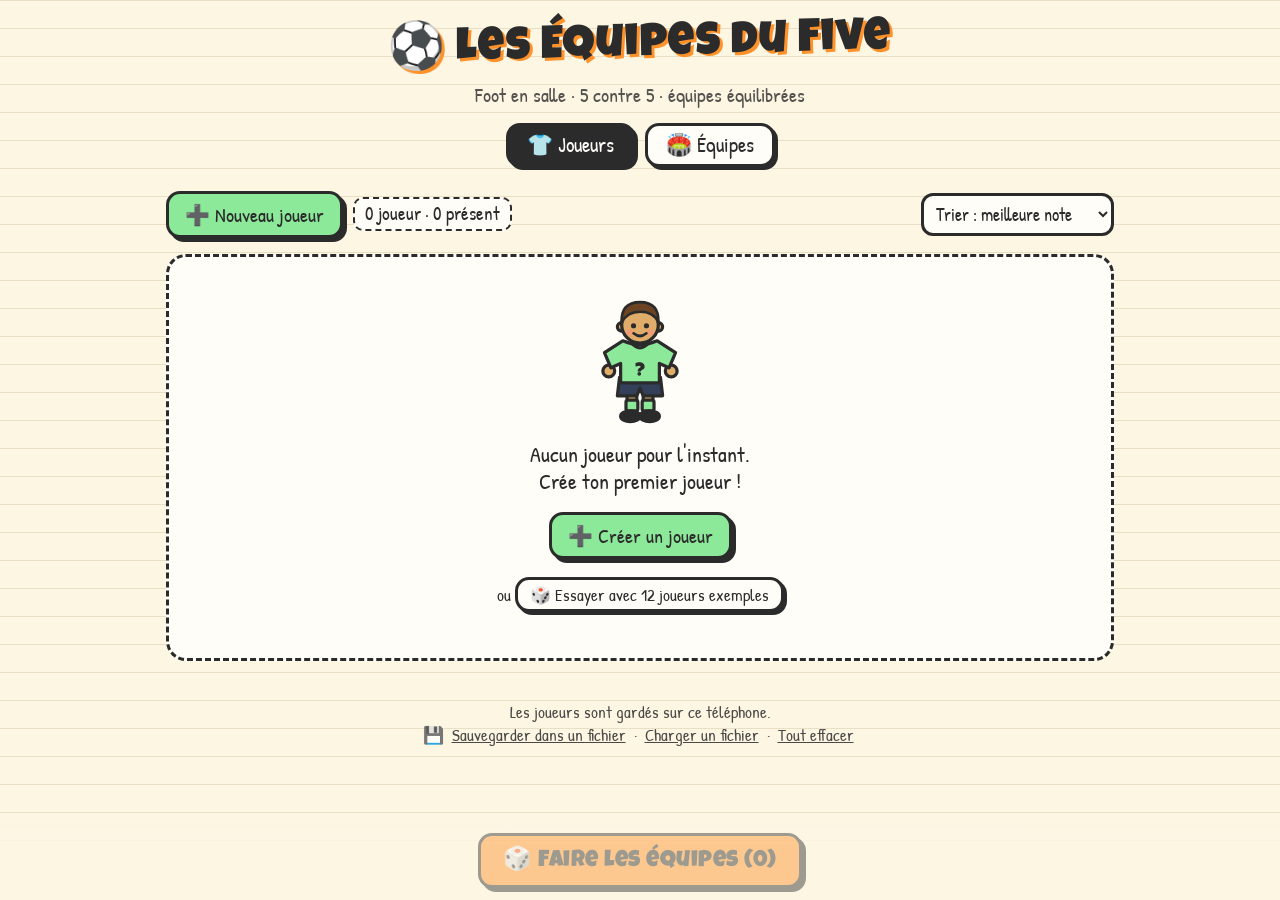
<file: foot/index.html>
<!doctype html>
<html lang="fr">
<head>
<meta charset="utf-8">
<meta name="viewport" content="width=device-width, initial-scale=1, viewport-fit=cover">
<title>Équipes Foot en Salle</title>
<meta name="description" content="Faire deux équipes équilibrées pour le foot en salle (5 contre 5).">
<meta name="theme-color" content="#fdf6e3">
<meta name="apple-mobile-web-app-capable" content="yes">
<meta name="apple-mobile-web-app-title" content="Équipes Foot">
<link rel="icon" href="data:image/svg+xml,<svg xmlns='http://www.w3.org/2000/svg' viewBox='0 0 100 100'><text y='.9em' font-size='90'>⚽</text></svg>">
<link rel="preconnect" href="https://fonts.googleapis.com">
<link rel="preconnect" href="https://fonts.gstatic.com" crossorigin>
<link href="https://fonts.googleapis.com/css2?family=Luckiest+Guy&family=Patrick+Hand&display=swap" rel="stylesheet">
<style>
:root{
  --papier:#fdf6e3; --ligne:#eadfc4; --encre:#2b2b2b; --blanc:#fffdf7;
  --orange:#ff922b; --orange-clair:#ffe0c2; --bleu:#4dabf7; --bleu-clair:#d3ebff;
  --att:#ff6b6b; --def:#4dabf7; --car:#51cf66;
  --herbe:#5fb646; --herbe2:#55a83e;
  --titre:'Luckiest Guy', 'Comic Sans MS', cursive;
  --texte:'Patrick Hand', 'Comic Sans MS', cursive;
}
*{box-sizing:border-box}
html,body{margin:0}
body{
  background-color:var(--papier);
  background-image:linear-gradient(var(--ligne) 1px, transparent 1px);
  background-size:100% 28px;
  color:var(--encre); font-family:var(--texte); font-size:19px; line-height:1.25;
  padding-bottom:110px; -webkit-tap-highlight-color:transparent;
}
button,input,select{font:inherit;color:inherit}
button{cursor:pointer}
.wrap{max-width:980px;margin:0 auto;padding:0 16px}

/* ---------- En-tête ---------- */
header{padding:18px 0 6px;text-align:center}
h1{font-family:var(--titre);font-weight:400;font-size:clamp(30px,7vw,46px);margin:0;letter-spacing:1px;
  transform:rotate(-1.5deg);text-shadow:3px 3px 0 var(--orange)}
h1 .ballon{display:inline-block;animation:rebond 1.6s ease-in-out infinite}
@keyframes rebond{0%,100%{transform:translateY(0) rotate(0)}50%{transform:translateY(-8px) rotate(180deg)}}
.sous-titre{margin:6px 0 0;font-size:20px;opacity:.8}

.onglets{display:flex;gap:10px;justify-content:center;margin:16px 0 10px}
.onglet{border:3px solid var(--encre);background:var(--blanc);border-radius:14px;padding:6px 18px;
  font-size:21px;box-shadow:3px 3px 0 var(--encre);transition:transform .1s}
.onglet[aria-selected="true"]{background:var(--encre);color:var(--blanc)}
.onglet:active{transform:translate(2px,2px);box-shadow:1px 1px 0 var(--encre)}

/* ---------- Boutons ---------- */
.btn{border:3px solid var(--encre);background:var(--blanc);border-radius:14px;padding:8px 16px;
  box-shadow:4px 4px 0 var(--encre);font-size:20px;display:inline-flex;align-items:center;gap:8px;
  transition:transform .1s, box-shadow .1s}
.btn:active{transform:translate(3px,3px);box-shadow:1px 1px 0 var(--encre)}
.btn.orange{background:var(--orange)}
.btn.bleu{background:var(--bleu)}
.btn.vert{background:#8ce99a}
.btn.rouge{background:#ffa8a8}
.btn.petit{font-size:17px;padding:4px 12px;box-shadow:3px 3px 0 var(--encre)}
.btn:disabled{opacity:.45;cursor:not-allowed}

/* ---------- Barre d'outils ---------- */
.outils{display:flex;flex-wrap:wrap;gap:10px;align-items:center;justify-content:space-between;margin:8px 0 16px}
.outils .gauche{display:flex;gap:10px;flex-wrap:wrap;align-items:center}
.compteur{font-size:19px;background:var(--blanc);border:2px dashed var(--encre);border-radius:10px;padding:3px 10px}
select.tri{border:3px solid var(--encre);border-radius:12px;background:var(--blanc);padding:5px 8px;font-size:18px}

/* ---------- Cartes joueurs ---------- */
.grille{display:grid;grid-template-columns:repeat(auto-fill,minmax(160px,1fr));gap:16px}
@media (max-width:420px){.grille{grid-template-columns:repeat(2,1fr);gap:12px}}
.carte{position:relative;background:var(--blanc);border:3px solid var(--encre);border-radius:18px;
  box-shadow:5px 5px 0 var(--encre);padding:10px 10px 12px;text-align:center;cursor:pointer;
  transition:transform .15s, opacity .2s, filter .2s}
.carte:nth-child(odd){transform:rotate(-1deg)}
.carte:nth-child(even){transform:rotate(1deg)}
.carte:hover{transform:rotate(0) translateY(-3px)}
.carte.absent{opacity:.55;filter:grayscale(1)}
.carte.absent .bonhomme{transform:rotate(-8deg)}
.carte .bonhomme{width:96px;height:125px;display:block;margin:4px auto 0;transition:transform .2s}
.carte .nom{font-size:21px;margin:4px 0 0;line-height:1.05;word-break:break-word}
.carte .nom small{display:block;font-size:17px;opacity:.75}
.presence{position:absolute;top:8px;left:8px;display:flex;align-items:center;gap:4px;font-size:15px;
  background:#d3f9d8;border:2px solid var(--encre);border-radius:10px;padding:1px 7px 1px 3px;z-index:2;user-select:none}
.presence input{width:20px;height:20px;margin:0;accent-color:#2f9e44;cursor:pointer}
.carte.absent .presence{background:#ffe3e3}
.note-badge{position:absolute;top:6px;right:8px;font-family:var(--titre);font-size:24px;line-height:1;
  background:var(--encre);color:var(--blanc);border-radius:10px;padding:5px 7px 2px}
.postes{display:flex;flex-wrap:wrap;gap:4px;justify-content:center;margin:6px 0 4px;min-height:24px}
.poste{font-size:15px;border:2px solid var(--encre);border-radius:8px;padding:0 6px;background:#fff3bf}
.poste.G{background:#e5dbff}.poste.D{background:var(--bleu-clair)}.poste.M{background:#d3f9d8}.poste.A{background:#ffe3e3}
.stats{display:grid;gap:3px;margin-top:6px}
.stat{display:grid;grid-template-columns:34px 1fr 26px;align-items:center;gap:5px;font-size:15px;text-align:left}
.barre{height:10px;border:2px solid var(--encre);border-radius:6px;background:#fff;overflow:hidden}
.barre i{display:block;height:100%}

.vide{text-align:center;padding:30px 10px;border:3px dashed var(--encre);border-radius:20px;background:var(--blanc)}
.vide svg{width:110px;height:140px}
.vide p{font-size:22px;margin:8px 0 16px}

/* ---------- Barre du bas ---------- */
.barre-bas{position:fixed;left:0;right:0;bottom:0;padding:12px 16px calc(12px + env(safe-area-inset-bottom));
  background:linear-gradient(transparent, var(--papier) 30%);display:flex;justify-content:center;z-index:20;pointer-events:none}
.barre-bas .btn{pointer-events:auto;font-family:var(--titre);font-size:clamp(18px,5.4vw,23px);white-space:nowrap;padding:12px 22px 8px;letter-spacing:.5px}

/* ---------- Fenêtre (créer / modifier) ---------- */
.fond{position:fixed;inset:0;background:rgba(43,43,43,.45);display:none;align-items:flex-start;justify-content:center;
  z-index:50;overflow-y:auto;padding:20px 12px}
.fond.ouvert{display:flex}
.fenetre{background:var(--blanc);border:3px solid var(--encre);border-radius:22px;box-shadow:6px 6px 0 var(--encre);
  width:100%;max-width:480px;padding:18px;animation:pop .2s ease-out}
@keyframes pop{from{transform:scale(.9) rotate(-2deg);opacity:0}to{transform:none;opacity:1}}
.fenetre h2{font-family:var(--titre);font-weight:400;margin:0 0 10px;font-size:28px;text-align:center}
.apercu{display:flex;align-items:center;gap:12px;justify-content:center;margin-bottom:6px}
.apercu svg{width:100px;height:130px}
.look{display:grid;gap:6px}
.champs{display:grid;grid-template-columns:1fr 1fr;gap:10px;margin:8px 0}
.champs label{display:grid;gap:2px;font-size:17px}
.champs input{border:3px solid var(--encre);border-radius:12px;padding:6px 10px;background:#fff;font-size:20px;width:100%}
.curseur{display:grid;grid-template-columns:90px 1fr 46px;align-items:center;gap:8px;margin:8px 0}
.curseur span.val{font-family:var(--titre);font-size:22px;text-align:right}
input[type=range]{width:100%;accent-color:var(--encre);height:28px}
.curseur.att input{accent-color:var(--att)} .curseur.def input{accent-color:var(--def)} .curseur.car input{accent-color:#2f9e44}
.note-base{text-align:center;margin:8px 0;font-size:20px}
.note-base b{font-family:var(--titre);font-weight:400;font-size:34px;display:inline-block;background:var(--encre);color:var(--blanc);
  border-radius:12px;padding:6px 12px 0;margin-left:6px;transform:rotate(-3deg)}
.choix-postes{display:flex;flex-wrap:wrap;gap:8px;justify-content:center;margin:6px 0 14px}
.choix-postes button{border:3px solid var(--encre);border-radius:12px;background:#fff;padding:4px 12px;font-size:18px}
.choix-postes button[aria-pressed="true"]{background:#ffd43b;box-shadow:3px 3px 0 var(--encre)}
.actions{display:flex;gap:10px;justify-content:space-between;flex-wrap:wrap}
.erreur{color:#c92a2a;text-align:center;min-height:22px;font-size:17px}

/* ---------- Équipes ---------- */
.resume{display:grid;grid-template-columns:1fr auto 1fr;gap:10px;align-items:stretch;margin-bottom:14px}
.equipe-tete{border:3px solid var(--encre);border-radius:16px;padding:8px 10px;box-shadow:4px 4px 0 var(--encre);text-align:center}
.equipe-tete.orange{background:var(--orange-clair)}
.equipe-tete.bleu{background:var(--bleu-clair)}
.equipe-tete h3{font-family:var(--titre);font-weight:400;margin:0;font-size:22px}
.equipe-tete .moy{font-family:var(--titre);font-size:30px;line-height:1.1}
.equipe-tete .detail{font-size:15px}
.ecart{align-self:center;text-align:center;font-size:16px;background:var(--blanc);border:2px dashed var(--encre);border-radius:12px;padding:6px 8px}
.ecart b{display:block;font-family:var(--titre);font-weight:400;font-size:24px}
.disposition{display:grid;grid-template-columns:minmax(0,560px);justify-content:center;gap:14px}
@media (min-width:900px){.disposition{grid-template-columns:240px minmax(0,460px) 240px;align-items:start}}
.terrain-cadre{border:3px solid var(--encre);border-radius:20px;box-shadow:6px 6px 0 var(--encre);overflow:hidden;background:var(--herbe)}
.terrain{display:block;width:100%;height:auto}
.terrain .joueur{cursor:pointer}
.terrain .joueur.arrive{animation:arrive .45s cubic-bezier(.3,1.5,.6,1) backwards}
@keyframes arrive{from{opacity:0;transform:translateY(-14px) scale(.6)}to{opacity:1;transform:none}}
.terrain .joueur{transform-box:fill-box;transform-origin:center}
.terrain .joueur.choisi .etiquette{fill:#ffd43b}
.liste-equipe{border:3px solid var(--encre);border-radius:16px;background:var(--blanc);padding:10px 12px;box-shadow:4px 4px 0 var(--encre)}
.liste-equipe.orange{border-top:10px solid var(--orange)} .liste-equipe.bleu{border-top:10px solid var(--bleu)}
.liste-equipe h4{margin:0 0 6px;font-family:var(--titre);font-weight:400;font-size:20px}
.liste-equipe ul{list-style:none;margin:0;padding:0}
.liste-equipe li{display:flex;justify-content:space-between;gap:6px;padding:3px 4px;border-bottom:2px dotted var(--ligne);border-radius:6px;cursor:pointer}
.liste-equipe li.choisi{background:#ffd43b}
.liste-equipe li .n{font-family:var(--titre);font-size:17px}
.liste-equipe .banc-titre{margin-top:8px;font-size:17px;opacity:.75}
.astuce{text-align:center;font-size:17px;opacity:.8;margin:12px 0 4px}
.actions-equipes{display:flex;flex-wrap:wrap;gap:12px;justify-content:center;margin:16px 0 8px}
.alerte{background:#fff3bf;border:2px dashed var(--encre);border-radius:12px;padding:8px 12px;margin:0 0 12px;text-align:center;font-size:17px}

footer{text-align:center;margin:40px 0 0;font-size:17px;opacity:.85}
footer button{background:none;border:none;text-decoration:underline;font-size:17px;padding:2px 4px}

.toast{position:fixed;left:50%;bottom:96px;transform:translateX(-50%) translateY(20px);background:var(--encre);color:var(--blanc);
  padding:8px 18px;border-radius:14px;font-size:20px;opacity:0;transition:.25s;z-index:60;pointer-events:none;white-space:nowrap}
.toast.visible{opacity:1;transform:translateX(-50%) translateY(0)}
[hidden]{display:none !important}
</style>
</head>
<body>
<div class="wrap">
  <header>
    <h1><span class="ballon">⚽</span> Les Équipes du Five</h1>
    <p class="sous-titre">Foot en salle · 5 contre 5 · équipes équilibrées</p>
    <nav class="onglets" role="tablist">
      <button class="onglet" role="tab" id="tab-joueurs" aria-selected="true">👕 Joueurs</button>
      <button class="onglet" role="tab" id="tab-equipes" aria-selected="false">🏟️ Équipes</button>
    </nav>
  </header>

  <!-- ===== Écran joueurs ===== -->
  <main id="ecran-joueurs">
    <div class="outils">
      <div class="gauche">
        <button class="btn vert" id="btn-nouveau">➕ Nouveau joueur</button>
        <span class="compteur" id="compteur"></span>
      </div>
      <div class="gauche">
        <button class="btn petit" id="btn-tous">✔ Tout le monde là</button>
        <select class="tri" id="tri" aria-label="Trier">
          <option value="note">Trier : meilleure note</option>
          <option value="nom">Trier : prénom</option>
          <option value="presence">Trier : présents d'abord</option>
        </select>
      </div>
    </div>
    <div class="grille" id="grille"></div>
    <div class="vide" id="vide" hidden>
      <div id="vide-dessin"></div>
      <p>Aucun joueur pour l'instant.<br>Crée ton premier joueur !</p>
      <button class="btn vert" id="btn-nouveau2">➕ Créer un joueur</button>
      <p style="font-size:17px;margin-top:18px">ou <button class="btn petit" id="btn-exemple">🎲 Essayer avec 12 joueurs exemples</button></p>
    </div>
  </main>

  <!-- ===== Écran équipes ===== -->
  <section id="ecran-equipes" hidden>
    <div id="equipes-contenu"></div>
  </section>

  <footer>
    Les joueurs sont gardés sur ce téléphone.<br>
    💾 <button id="btn-exporter">Sauvegarder dans un fichier</button> ·
    <button id="btn-importer">Charger un fichier</button> ·
    <button id="btn-effacer">Tout effacer</button>
    <input type="file" id="fichier" accept="application/json,.json" hidden>
  </footer>
</div>

<div class="barre-bas" id="barre-bas">
  <button class="btn orange" id="btn-generer">🎲 Faire les équipes</button>
</div>

<!-- ===== Fenêtre joueur ===== -->
<div class="fond" id="fond">
  <form class="fenetre" id="formulaire" autocomplete="off">
    <h2 id="form-titre">Nouveau joueur</h2>
    <div class="apercu">
      <div id="apercu-dessin"></div>
      <div class="look">
        <button type="button" class="btn petit" data-look="peau">🎨 Peau</button>
        <button type="button" class="btn petit" data-look="coupe">💇 Coupe</button>
        <button type="button" class="btn petit" data-look="couleur">🖌️ Cheveux</button>
      </div>
    </div>
    <div class="champs">
      <label>Prénom<input id="f-prenom" maxlength="20" required></label>
      <label>Nom<input id="f-nom" maxlength="20"></label>
    </div>
    <div class="curseur att"><span>⚡ Attaque</span><input type="range" id="f-att" min="75" max="90" value="82"><span class="val" id="v-att">82</span></div>
    <div class="curseur def"><span>🛡️ Défense</span><input type="range" id="f-def" min="75" max="90" value="82"><span class="val" id="v-def">82</span></div>
    <div class="curseur car"><span>❤️ Cardio</span><input type="range" id="f-car" min="75" max="90" value="82"><span class="val" id="v-car">82</span></div>
    <div class="note-base">Note de base (moyenne) <b id="f-note">50</b></div>
    <div style="text-align:center;font-size:17px">Postes joués (un ou plusieurs) :</div>
    <div class="choix-postes" id="f-postes"></div>
    <div class="erreur" id="f-erreur"></div>
    <div class="actions">
      <button type="button" class="btn rouge" id="f-supprimer">🗑️ Supprimer</button>
      <span style="display:flex;gap:10px;margin-left:auto">
        <button type="button" class="btn" id="f-annuler">Annuler</button>
        <button type="submit" class="btn vert">✔ Enregistrer</button>
      </span>
    </div>
  </form>
</div>

<div class="toast" id="toast"></div>

<script>
(() => {
'use strict';

/* ================== Réglages ================== */
const CLE = 'equipes-foot-v1';
const POSTES = [
  { id: 'G', nom: 'Gardien',   court: 'GB',  icone: '🧤' },
  { id: 'D', nom: 'Défenseur', court: 'DÉF', icone: '🛡️' },
  { id: 'M', nom: 'Milieu',    court: 'MIL', icone: '⚙️', pluriel: 'Milieux' },
  { id: 'A', nom: 'Attaquant', court: 'ATT', icone: '⚡' },
];
const PEAUX = ['#ffdbac', '#f1c27d', '#e0ac69', '#c68642', '#8d5524', '#5c3a1e'];
const COUPES = ['court', 'pics', 'boucles', 'long', 'crete', 'chauve'];
const COULEURS = ['#2b1d0e', '#6b4423', '#e0b04a', '#b5451b', '#1a1a1a', '#9e9e9e'];
const EQUIPES = {
  A: { nom: 'Orange', maillot: '#ff922b', emoji: '🟠', classe: 'orange' },
  B: { nom: 'Bleue',  maillot: '#4dabf7', emoji: '🔵', classe: 'bleu' },
};
const TITULAIRES = 5;
const STAT_MIN = 75, STAT_MAX = 90;   // les statistiques vont de 75 à 90
const borner = v => Math.min(STAT_MAX, Math.max(STAT_MIN, Math.round(+v) || STAT_MIN));
const remettreDansLesBornes = j => { j.att = borner(j.att); j.def = borner(j.def); j.car = borner(j.car); return j; };

/* ================== Données ================== */
let etat = { joueurs: [], tirage: null, tri: 'note' };
function charger() {
  try {
    const brut = localStorage.getItem(CLE);
    if (brut) etat = Object.assign(etat, JSON.parse(brut));
    // Joueurs notés avant sur 70-95 : on les ramène sur 75-90 en gardant les écarts entre eux
    if (etat.echelle !== '75-90') {
      etat.joueurs.forEach(j => ['att', 'def', 'car'].forEach(k => { j[k] = 75 + (+j[k] - 70) * 15 / 25; }));
      etat.echelle = '75-90';
    }
    etat.joueurs.forEach(remettreDansLesBornes);
  } catch (e) { /* stockage indisponible : on continue sans */ }
}
function sauver() {
  try { localStorage.setItem(CLE, JSON.stringify(etat)); } catch (e) {}
}
const note = j => Math.round((j.att + j.def + j.car) / 3);
const trouver = id => etat.joueurs.find(j => j.id === id);
const hasard = n => Math.floor(Math.random() * n);
const echap = s => String(s).replace(/[&<>"']/g, c => ({ '&': '&amp;', '<': '&lt;', '>': '&gt;', '"': '&quot;', "'": '&#39;' }[c]));
const nomCourt = j => j.prenom + (j.nom ? ' ' + j.nom[0].toUpperCase() + '.' : '');
const nomComplet = j => j.prenom + (j.nom ? ' ' + j.nom : '');
const $ = id => document.getElementById(id);

/* ================== Le petit bonhomme ================== */
function couleurNote(n) {
  if (n >= 86) return '#ffd43b';   // or
  if (n >= 80) return '#dee2e6';   // argent
  return '#f0b27a';                // bronze
}
function cheveux(style, c) {
  const s = `fill="${c}" stroke="#2b2b2b" stroke-width="2.5" stroke-linejoin="round"`;
  switch (style) {
    case 'court': return `<path ${s} d="M33,33 Q32,14 50,14 Q68,14 67,33 Q63,23 50,23 Q38,23 33,33Z"/>`;
    case 'pics': return `<path ${s} d="M33,31 L34,15 L41,21 L45,10 L51,19 L57,9 L60,20 L67,14 L67,31 Q61,22 50,22 Q40,22 33,31Z"/>`;
    case 'boucles': return `<g ${s}><circle cx="36" cy="25" r="7"/><circle cx="44" cy="18" r="8"/><circle cx="54" cy="17" r="8"/><circle cx="63" cy="23" r="7"/></g>`;
    case 'long': return `<path ${s} d="M31,50 Q28,12 50,13 Q72,12 69,50 Q64,44 65,30 Q58,22 50,22 Q42,22 35,30 Q36,44 31,50Z"/>`;
    case 'crete': return `<path ${s} d="M45,22 Q42,6 50,4 Q58,6 55,22Z"/>`;
    default: return `<path d="M40,22 Q45,19 50,20" stroke="#fff" stroke-width="2.5" fill="none" opacity=".7" stroke-linecap="round"/>`;
  }
}
function bonhomme(j, maillot, texte) {
  const peau = j.peau || PEAUX[0];
  const t = texte === undefined ? '' : echap(texte);
  return `<svg class="bonhomme" viewBox="0 0 100 130" xmlns="http://www.w3.org/2000/svg" aria-hidden="true">
  <g stroke="#2b2b2b" stroke-width="3" stroke-linejoin="round" stroke-linecap="round">
    <rect x="38" y="96" width="9" height="20" rx="3" fill="${peau}"/>
    <rect x="53" y="96" width="9" height="20" rx="3" fill="${peau}"/>
    <rect x="37" y="105" width="11" height="10" rx="2" fill="${maillot}"/>
    <rect x="52" y="105" width="11" height="10" rx="2" fill="${maillot}"/>
    <ellipse cx="41" cy="120" rx="9" ry="5" fill="#2b2b2b"/>
    <ellipse cx="59" cy="120" rx="9" ry="5" fill="#2b2b2b"/>
    <path d="M31,84 L69,84 L71,101 L53,101 L50,94 L47,101 L29,101Z" fill="#34405a"/>
    <circle cx="21" cy="78" r="5.5" fill="${peau}"/>
    <circle cx="79" cy="78" r="5.5" fill="${peau}"/>
    <path d="M34,50 Q50,57 66,50 L83,61 L77,75 L68,71 L68,89 L32,89 L32,71 L23,75 L17,61Z" fill="${maillot}"/>
    <path d="M42,52 Q50,61 58,52" fill="none"/>
    <circle cx="33" cy="37" r="4" fill="${peau}"/>
    <circle cx="67" cy="37" r="4" fill="${peau}"/>
    <circle cx="50" cy="35" r="17" fill="${peau}"/>
  </g>
  ${cheveux(j.coupe, j.cheveux || COULEURS[0])}
  <circle cx="44" cy="36" r="2.4" fill="#2b2b2b"/><circle cx="56" cy="36" r="2.4" fill="#2b2b2b"/>
  <circle cx="40" cy="42" r="3" fill="#ff8787" opacity=".45"/><circle cx="60" cy="42" r="3" fill="#ff8787" opacity=".45"/>
  <path d="M44,43 Q50,48 56,43" fill="none" stroke="#2b2b2b" stroke-width="2.5" stroke-linecap="round"/>
  ${t ? `<text x="50" y="82" text-anchor="middle" font-family="Luckiest Guy, Comic Sans MS, cursive" font-size="17" fill="#2b2b2b">${t}</text>` : ''}
</svg>`;
}

/* ================== Écran joueurs ================== */
function rendreJoueurs() {
  const liste = [...etat.joueurs];
  if (etat.tri === 'nom') liste.sort((a, b) => a.prenom.localeCompare(b.prenom, 'fr'));
  else if (etat.tri === 'presence') liste.sort((a, b) => (a.absent - b.absent) || note(b) - note(a));
  else liste.sort((a, b) => note(b) - note(a));
  $('tri').value = etat.tri;

  const presents = etat.joueurs.filter(j => !j.absent).length;
  $('compteur').textContent = `${etat.joueurs.length} joueur${etat.joueurs.length > 1 ? 's' : ''} · ${presents} présent${presents > 1 ? 's' : ''}`;
  $('vide').hidden = etat.joueurs.length > 0;
  $('btn-tous').hidden = etat.joueurs.length === 0;
  $('btn-generer').textContent = `🎲 Faire les équipes (${presents})`;
  $('btn-generer').disabled = presents < 2;

  $('grille').innerHTML = liste.map(j => {
    const n = note(j);
    const postes = j.postes.length
      ? j.postes.map(p => { const P = POSTES.find(x => x.id === p); return `<span class="poste ${p}">${P.icone} ${P.court}</span>`; }).join('')
      : '<span class="poste" style="background:#fff">Tous postes</span>';
    const barre = (lib, v, c) => `<div class="stat"><span>${lib}</span><span class="barre"><i style="width:${10 + (v - STAT_MIN) * 90 / (STAT_MAX - STAT_MIN)}%;background:${c}"></i></span><span>${v}</span></div>`;
    return `<article class="carte ${j.absent ? 'absent' : ''}" data-id="${j.id}">
      <label class="presence" onclick="event.stopPropagation()"><input type="checkbox" data-presence="${j.id}" ${j.absent ? '' : 'checked'}> ${j.absent ? 'Absent' : 'Là'}</label>
      <span class="note-badge">${n}</span>
      ${bonhomme(j, couleurNote(n), n)}
      <p class="nom">${echap(j.prenom)}<small>${echap(j.nom || '')}</small></p>
      <div class="postes">${postes}</div>
      <div class="stats">${barre('ATT', j.att, 'var(--att)')}${barre('DÉF', j.def, 'var(--def)')}${barre('CAR', j.car, 'var(--car)')}</div>
    </article>`;
  }).join('');
}

/* ================== Formulaire ================== */
let brouillon = null;
function ouvrirFormulaire(id) {
  const j = id ? trouver(id) : null;
  brouillon = j ? JSON.parse(JSON.stringify(j)) : {
    id: null, prenom: '', nom: '', att: 82, def: 82, car: 82, postes: [],
    peau: PEAUX[hasard(PEAUX.length)], coupe: COUPES[hasard(COUPES.length)], cheveux: COULEURS[hasard(COULEURS.length)], absent: false,
  };
  $('form-titre').textContent = j ? 'Modifier le joueur' : 'Nouveau joueur';
  $('f-prenom').value = brouillon.prenom;
  $('f-nom').value = brouillon.nom;
  $('f-att').value = brouillon.att; $('f-def').value = brouillon.def; $('f-car').value = brouillon.car;
  $('f-supprimer').hidden = !j;
  $('f-erreur').textContent = '';
  majFormulaire();
  $('fond').classList.add('ouvert');
  if (!j) setTimeout(() => $('f-prenom').focus(), 50);
}
function fermerFormulaire() { $('fond').classList.remove('ouvert'); brouillon = null; }
function majFormulaire() {
  brouillon.att = +$('f-att').value; brouillon.def = +$('f-def').value; brouillon.car = +$('f-car').value;
  $('v-att').textContent = brouillon.att; $('v-def').textContent = brouillon.def; $('v-car').textContent = brouillon.car;
  const n = note(brouillon);
  $('f-note').textContent = n;
  $('apercu-dessin').innerHTML = bonhomme(brouillon, couleurNote(n), n);
  $('f-postes').innerHTML = POSTES.map(p =>
    `<button type="button" data-poste="${p.id}" aria-pressed="${brouillon.postes.includes(p.id)}">${p.icone} ${p.nom}</button>`).join('');
}
function suivant(liste, v) { return liste[(liste.indexOf(v) + 1) % liste.length]; }

/* ================== Fabrication des équipes ================== */
function moyenne(eq, f) { return eq.length ? eq.reduce((s, j) => s + f(j), 0) / eq.length : 0; }
function compte(eq, p) { return eq.filter(j => j.postes.includes(p)).length; }

// Plus le « coût » est petit, plus les deux équipes se valent.
function cout(A, B, totaux) {
  let c = Math.abs(moyenne(A, note) - moyenne(B, note)) * 2;
  c += 0.5 * (Math.abs(moyenne(A, j => j.att) - moyenne(B, j => j.att))
            + Math.abs(moyenne(A, j => j.def) - moyenne(B, j => j.def))
            + Math.abs(moyenne(A, j => j.car) - moyenne(B, j => j.car)));
  // Un gardien de chaque côté si on en a au moins deux
  if (totaux.G >= 2 && (compte(A, 'G') === 0 || compte(B, 'G') === 0)) c += 30;
  // Les défenseurs, milieux et attaquants répartis des deux côtés
  for (const p of ['D', 'M', 'A']) {
    if (totaux[p] >= 2 && (compte(A, p) === 0 || compte(B, p) === 0)) c += 6;
    c += Math.abs(compte(A, p) - compte(B, p)) * 0.8;
  }
  return c;
}
function melanger(t) { for (let i = t.length - 1; i > 0; i--) { const k = hasard(i + 1); [t[i], t[k]] = [t[k], t[i]]; } return t; }
function fabriquerEquipes(joueurs, ancien) {
  const totaux = {}; POSTES.forEach(p => totaux[p.id] = compte(joueurs, p.id));
  const tailleA = Math.ceil(joueurs.length / 2);
  const vus = new Map();
  for (let essai = 0; essai < 250; essai++) {
    const t = melanger([...joueurs]);
    let A = t.slice(0, tailleA), B = t.slice(tailleA);
    let c = cout(A, B, totaux), mieux = true;
    while (mieux) {                       // on échange des joueurs tant que ça équilibre mieux
      mieux = false;
      for (let i = 0; i < A.length && !mieux; i++) for (let k = 0; k < B.length && !mieux; k++) {
        [A[i], B[k]] = [B[k], A[i]];
        const c2 = cout(A, B, totaux);
        if (c2 < c - 1e-9) { c = c2; mieux = true; } else [A[i], B[k]] = [B[k], A[i]];
      }
    }
    const cle = [A.map(j => j.id).sort().join(','), B.map(j => j.id).sort().join(',')].sort().join('|');
    if (!vus.has(cle)) vus.set(cle, { A: [...A], B: [...B], c, cle });
  }
  const sol = [...vus.values()].sort((x, y) => x.c - y.c);
  const meilleur = sol[0].c;
  let bons = sol.filter(s => s.c <= meilleur + 1.2).slice(0, 25);   // un peu de hasard parmi les meilleurs
  if (ancien && bons.length > 1) bons = bons.filter(s => s.cle !== ancien);
  const choix = bons[hasard(bons.length)];
  if (Math.random() < 0.5) [choix.A, choix.B] = [choix.B, choix.A];
  return { A: choix.A.map(j => j.id), B: choix.B.map(j => j.id), cle: choix.cle };
}

/* ================== Placement sur le terrain (losange 1-1-2-1) ================== */
const PLACES = [
  { id: 'G', poste: 'G', x: 160, y: 640 },
  { id: 'D', poste: 'D', x: 160, y: 552 },
  { id: 'A', poste: 'A', x: 160, y: 400 },
  { id: 'MG', poste: 'M', x: 70, y: 470 },
  { id: 'MD', poste: 'M', x: 250, y: 470 },
];
function aptitude(j, place) {
  const stat = { G: j.def * 0.8 + j.car * 0.2, D: j.def, M: j.car * 0.5 + j.att * 0.25 + j.def * 0.25, A: j.att }[place.poste];
  let bonus = 0;
  if (j.postes.includes(place.poste)) bonus += 40;
  else if (j.postes.length) bonus -= 10;
  if (place.poste === 'G' && !j.postes.includes('G')) bonus -= 25;
  if (place.poste !== 'G' && j.postes.length === 1 && j.postes[0] === 'G') bonus -= 40;
  return bonus + stat * 0.3;
}
function placer(eq) {
  const k = Math.min(TITULAIRES, eq.length);
  const places = PLACES.slice(0, k);
  let meilleur = -Infinity, choix = null;
  if (eq.length <= 9) {
    const pris = new Array(eq.length).fill(false), actuel = [];
    (function chercher(i, total) {
      if (i === k) { if (total > meilleur) { meilleur = total; choix = [...actuel]; } return; }
      for (let p = 0; p < eq.length; p++) if (!pris[p]) {
        pris[p] = true; actuel.push(p);
        chercher(i + 1, total + aptitude(eq[p], places[i]));
        pris[p] = false; actuel.pop();
      }
    })(0, 0);
  } else {                                   // très grosse équipe : on place un par un
    const libres = eq.map((_, i) => i); choix = [];
    for (const pl of places) {
      libres.sort((a, b) => aptitude(eq[b], pl) - aptitude(eq[a], pl));
      choix.push(libres.shift());
    }
  }
  const titulaires = choix.map((p, i) => ({ j: eq[p], place: places[i] }));
  const banc = eq.filter((_, i) => !choix.includes(i)).sort((a, b) => note(b) - note(a));
  return { titulaires, banc };
}

/* ================== Écran équipes ================== */
let selection = null;   // pour échanger deux joueurs à la main
let animer = false;     // les joueurs arrivent sur le terrain après un tirage
function equipesActuelles() {
  if (!etat.tirage) return null;
  const A = etat.tirage.A.map(trouver).filter(Boolean);
  const B = etat.tirage.B.map(trouver).filter(Boolean);
  return A.length + B.length ? { A, B } : null;
}
function rendreEquipes() {
  const zone = $('equipes-contenu');
  const eq = equipesActuelles();
  if (!eq) {
    zone.innerHTML = `<div class="vide">${bonhomme({ peau: PEAUX[1], coupe: 'pics', cheveux: COULEURS[0] }, EQUIPES.A.maillot, '?')}
      <p>Pas encore d'équipes.<br>Coche les joueurs présents puis appuie sur « Faire les équipes ».</p>
      <button class="btn orange" id="btn-generer2">🎲 Faire les équipes</button></div>`;
    $('btn-generer2').onclick = generer;
    return;
  }
  const pA = placer(eq.A), pB = placer(eq.B);
  const mA = moyenne(eq.A, note), mB = moyenne(eq.B, note);
  const detail = e => `ATT ${Math.round(moyenne(e, j => j.att))} · DÉF ${Math.round(moyenne(e, j => j.def))} · CAR ${Math.round(moyenne(e, j => j.car))}`;
  const total = eq.A.length + eq.B.length;
  let alerte = '';
  if (total > 14) alerte = `<div class="alerte">⚠️ ${total} joueurs présents : ça fait plus de 2 remplaçants par équipe.</div>`;
  else if (total < 10) alerte = `<div class="alerte">ℹ️ ${total} joueurs présents : il manque du monde pour un vrai 5 contre 5.</div>`;

  zone.innerHTML = `
    ${alerte}
    <div class="resume">
      <div class="equipe-tete bleu"><h3>${EQUIPES.B.emoji} Bleue</h3><div class="moy">${mB.toFixed(1)}</div><div class="detail">${detail(eq.B)}</div></div>
      <div class="ecart">Écart<b>${Math.abs(mA - mB).toFixed(1)}</b>${Math.abs(mA - mB) < 1.5 ? '👌' : '🤏'}</div>
      <div class="equipe-tete orange"><h3>${EQUIPES.A.emoji} Orange</h3><div class="moy">${mA.toFixed(1)}</div><div class="detail">${detail(eq.A)}</div></div>
    </div>
    <div class="actions-equipes">
      <button class="btn orange" id="btn-copier">📋 Copier les équipes</button>
      ${navigator.share ? '<button class="btn bleu" id="btn-partager">📤 Envoyer</button>' : ''}
      <button class="btn" id="btn-retirer">🔀 Autre tirage</button>
    </div>
    <div class="disposition">
      ${listeEquipe('B', pB)}
      <div class="terrain-cadre">${terrain(pA, pB)}</div>
      ${listeEquipe('A', pA)}
    </div>
    <p class="astuce">👆 Touche un joueur puis un joueur de l'autre équipe pour les échanger.</p>`;

  $('btn-copier').onclick = copier;
  $('btn-retirer').onclick = generer;
  if ($('btn-partager')) $('btn-partager').onclick = () => navigator.share({ text: texteEquipes() }).catch(() => {});
  zone.querySelectorAll('[data-joueur]').forEach(el => el.onclick = () => toucherJoueur(el.dataset.joueur));
}
function listeEquipe(cote, p) {
  const E = EQUIPES[cote];
  const ligne = (j, lib) => `<li data-joueur="${j.id}" class="${selection === j.id ? 'choisi' : ''}"><span>${lib} ${echap(nomComplet(j))}</span><span class="n">${note(j)}</span></li>`;
  const icone = pl => POSTES.find(x => x.id === pl.poste).icone;
  return `<div class="liste-equipe ${E.classe}">
    <h4>${E.emoji} Équipe ${E.nom}</h4>
    <ul>${p.titulaires.map(t => ligne(t.j, icone(t.place))).join('')}</ul>
    ${p.banc.length ? `<div class="banc-titre">🪑 Remplaçant${p.banc.length > 1 ? 's' : ''}</div><ul>${p.banc.map(j => ligne(j, '🔄')).join('')}</ul>` : ''}
  </div>`;
}
function terrain(pA, pB) {
  const W = 320, H = 700, haut = 14, bas = H - 14, prof = 104;
  let bandes = '';
  for (let i = 0; i < 8; i++) bandes += `<rect x="0" y="${haut + i * (bas - haut) / 8}" width="${W}" height="${(bas - haut) / 16}" fill="var(--herbe2)"/>`;
  let rang = 0;
  const L = `stroke="#fff" stroke-width="3.5" fill="none" stroke-linecap="round" opacity=".92"`;
  const dessinerJoueur = (t, cote) => {
    const E = EQUIPES[cote];
    const x = t.place.x, y = cote === 'A' ? t.place.y : H - t.place.y;
    const nom = echap(nomCourt(t.j));
    const larg = Math.max(46, nom.length * 7.6 + 14);
    const anim = animer ? ` arrive" style="animation-delay:${(rang++) * 70}ms` : '';
    return `<g class="joueur ${selection === t.j.id ? 'choisi' : ''}${anim}" data-joueur="${t.j.id}">
      <svg x="${x - 28}" y="${y - 40}" width="56" height="73" viewBox="0 0 100 130">${bonhomme(t.j, E.maillot, note(t.j)).replace(/^<svg[^>]*>|<\/svg>$/g, '')}</svg>
      <rect class="etiquette" x="${x - larg / 2}" y="${y + 24}" width="${larg}" height="19" rx="8" fill="#fff" stroke="#2b2b2b" stroke-width="2"/>
      <text x="${x}" y="${y + 38}" text-anchor="middle" font-family="Patrick Hand, Comic Sans MS, cursive" font-size="15" fill="#2b2b2b">${nom}</text>
    </g>`;
  };
  return `<svg class="terrain" viewBox="0 0 ${W} ${H}" xmlns="http://www.w3.org/2000/svg" role="img" aria-label="Terrain avec les deux équipes">
    <rect width="${W}" height="${H}" fill="var(--herbe)"/>${bandes}
    <rect x="12" y="${haut}" width="${W - 24}" height="${bas - haut}" rx="10" ${L}/>
    <line x1="12" y1="${H / 2}" x2="${W - 12}" y2="${H / 2}" ${L}/>
    <circle cx="${W / 2}" cy="${H / 2}" r="42" ${L}/><circle cx="${W / 2}" cy="${H / 2}" r="4" fill="#fff"/>
    <path d="M78,${haut} Q78,${haut + prof} ${W / 2},${haut + prof} Q${W - 78},${haut + prof} ${W - 78},${haut}" ${L}/>
    <path d="M78,${bas} Q78,${bas - prof} ${W / 2},${bas - prof} Q${W - 78},${bas - prof} ${W - 78},${bas}" ${L}/>
    <rect x="${W / 2 - 30}" y="${haut - 12}" width="60" height="12" fill="#fff" stroke="#2b2b2b" stroke-width="2.5"/>
    <rect x="${W / 2 - 30}" y="${bas}" width="60" height="12" fill="#fff" stroke="#2b2b2b" stroke-width="2.5"/>
    <text x="18" y="${H / 2 - 8}" font-family="Luckiest Guy, cursive" font-size="16" fill="${EQUIPES.B.maillot}" stroke="#2b2b2b" stroke-width=".8">BLEUE</text>
    <text x="16" y="${H / 2 + 22}" font-family="Luckiest Guy, cursive" font-size="16" fill="${EQUIPES.A.maillot}" stroke="#2b2b2b" stroke-width=".8">ORANGE</text>
    ${pB.titulaires.map(t => dessinerJoueur(t, 'B')).join('')}
    ${pA.titulaires.map(t => dessinerJoueur(t, 'A')).join('')}
  </svg>`;
  animer = false;
}
function toucherJoueur(id) {
  if (!selection) { selection = id; rendreEquipes(); return; }
  if (selection === id) { selection = null; rendreEquipes(); return; }
  const t = etat.tirage, a = selection;
  const camp = x => t.A.includes(x) ? 'A' : 'B';
  if (camp(a) === camp(id)) { selection = id; rendreEquipes(); return; }
  for (const cote of ['A', 'B']) t[cote] = t[cote].map(x => x === a ? id : x === id ? a : x);
  t.cle = null;
  selection = null; sauver(); rendreEquipes();
  toast('🔁 Joueurs échangés');
}

function generer() {
  const presents = etat.joueurs.filter(j => !j.absent);
  if (presents.length < 2) { toast('Il faut au moins 2 joueurs présents'); return; }
  etat.tirage = fabriquerEquipes(presents, etat.tirage && etat.tirage.cle);
  etat.tirage.date = Date.now();
  selection = null; animer = true;
  sauver();
  montrer('equipes');
  window.scrollTo({ top: 0, behavior: 'smooth' });
}

/* ================== Copier / partager ================== */
function texteEquipes() {
  const eq = equipesActuelles(); if (!eq) return '';
  const jour = new Date(etat.tirage.date || Date.now()).toLocaleDateString('fr-FR', { weekday: 'long', day: 'numeric', month: 'long' });
  const bloc = (cote, e) => {
    const p = placer(e), E = EQUIPES[cote];
    const lignes = [`${E.emoji} ÉQUIPE ${E.nom.toUpperCase()} (moyenne ${moyenne(e, note).toFixed(1).replace('.', ',')})`];
    const parPoste = { G: [], D: [], M: [], A: [] };
    p.titulaires.forEach(t => parPoste[t.place.poste].push(nomComplet(t.j)));
    for (const P of POSTES) if (parPoste[P.id].length) lignes.push(`${P.icone} ${parPoste[P.id].length > 1 ? (P.pluriel || P.nom + 's') : P.nom} : ${parPoste[P.id].join(', ')}`);
    if (p.banc.length) lignes.push(`🔄 Remplaçant${p.banc.length > 1 ? 's' : ''} : ${p.banc.map(nomComplet).join(', ')}`);
    return lignes.join('\n');
  };
  return `⚽ Équipes du ${jour}\n\n${bloc('A', eq.A)}\n\n${bloc('B', eq.B)}`;
}
function copier() {
  const texte = texteEquipes();
  const secours = () => {
    const zone = document.createElement('textarea');
    zone.value = texte; zone.style.position = 'fixed'; zone.style.opacity = '0';
    document.body.appendChild(zone); zone.select();
    let ok = false; try { ok = document.execCommand('copy'); } catch (e) {}
    zone.remove();
    toast(ok ? '📋 Copié ! Colle-le dans le groupe' : 'Impossible de copier 😕');
  };
  if (navigator.clipboard && window.isSecureContext) navigator.clipboard.writeText(texte).then(() => toast('📋 Copié ! Colle-le dans le groupe'), secours);
  else secours();
}

/* ================== Divers ================== */
let minuteur;
function toast(msg) {
  const t = $('toast'); t.textContent = msg; t.classList.add('visible');
  clearTimeout(minuteur); minuteur = setTimeout(() => t.classList.remove('visible'), 2200);
}
function montrer(ecran) {
  const eq = ecran === 'equipes';
  $('ecran-joueurs').hidden = eq; $('ecran-equipes').hidden = !eq;
  $('tab-joueurs').setAttribute('aria-selected', !eq); $('tab-equipes').setAttribute('aria-selected', eq);
  $('barre-bas').hidden = eq;
  if (eq) rendreEquipes(); else rendreJoueurs();
}
function exemples() {
  const noms = [['Karim', 'Benali', 78, 55, 70, ['A']], ['Lucas', 'Martin', 52, 74, 66, ['D']], ['Yanis', 'Diallo', 85, 48, 82, ['A', 'M']],
    ['Tom', 'Girard', 40, 80, 50, ['G']], ['Mehdi', 'Haddad', 66, 66, 75, ['M']], ['Hugo', 'Leroy', 58, 62, 55, ['D', 'M']],
    ['Sofiane', 'Amrani', 72, 45, 60, ['A']], ['Julien', 'Petit', 35, 70, 45, ['G', 'D']], ['Noah', 'Faure', 62, 58, 88, ['M']],
    ['Adam', 'Roux', 70, 70, 70, []], ['Enzo', 'Blanc', 48, 52, 64, ['D']], ['Ilyes', 'Moreau', 80, 60, 58, ['A', 'M']]];
  etat.joueurs = noms.map(([prenom, nom, att, def, car, postes], i) => ({
    id: 'j' + Date.now().toString(36) + i, prenom, nom, postes,
    ...remettreDansLesBornes({ att: 75 + (att - 30) * 15 / 60, def: 75 + (def - 30) * 15 / 60, car: 75 + (car - 30) * 15 / 60 }),
    peau: PEAUX[i % PEAUX.length], coupe: COUPES[(i * 5) % COUPES.length], cheveux: COULEURS[(i * 7) % COULEURS.length], absent: false,
  }));
  sauver(); rendreJoueurs(); toast('12 joueurs ajoutés (tu peux les supprimer)');
}

/* ================== Événements ================== */
$('tab-joueurs').onclick = () => montrer('joueurs');
$('tab-equipes').onclick = () => montrer('equipes');
$('btn-nouveau').onclick = $('btn-nouveau2').onclick = () => ouvrirFormulaire(null);
$('btn-exemple').onclick = exemples;
$('btn-generer').onclick = generer;
$('btn-tous').onclick = () => { etat.joueurs.forEach(j => j.absent = false); sauver(); rendreJoueurs(); };
$('tri').onchange = e => { etat.tri = e.target.value; sauver(); rendreJoueurs(); };

$('grille').addEventListener('click', e => {
  const carte = e.target.closest('.carte');
  if (carte && !e.target.closest('.presence')) ouvrirFormulaire(carte.dataset.id);
});
$('grille').addEventListener('change', e => {
  const id = e.target.dataset.presence; if (!id) return;
  trouver(id).absent = !e.target.checked; sauver(); rendreJoueurs();
});

['f-att', 'f-def', 'f-car'].forEach(id => $(id).addEventListener('input', majFormulaire));
$('f-postes').addEventListener('click', e => {
  const b = e.target.closest('[data-poste]'); if (!b) return;
  const p = b.dataset.poste, i = brouillon.postes.indexOf(p);
  if (i >= 0) brouillon.postes.splice(i, 1); else brouillon.postes.push(p);
  brouillon.postes.sort((a, b) => POSTES.findIndex(x => x.id === a) - POSTES.findIndex(x => x.id === b));
  majFormulaire();
});
document.querySelectorAll('[data-look]').forEach(b => b.onclick = () => {
  const l = b.dataset.look;
  if (l === 'peau') brouillon.peau = suivant(PEAUX, brouillon.peau);
  if (l === 'coupe') brouillon.coupe = suivant(COUPES, brouillon.coupe);
  if (l === 'couleur') brouillon.cheveux = suivant(COULEURS, brouillon.cheveux);
  majFormulaire();
});
$('formulaire').onsubmit = e => {
  e.preventDefault();
  const prenom = $('f-prenom').value.trim(), nom = $('f-nom').value.trim();
  if (!prenom) { $('f-erreur').textContent = 'Il faut au moins un prénom 🙂'; return; }
  majFormulaire();
  Object.assign(brouillon, { prenom, nom });
  const neuf = !brouillon.id;
  if (brouillon.id) Object.assign(trouver(brouillon.id), brouillon);
  else { brouillon.id = 'j' + Date.now().toString(36) + hasard(1e6).toString(36); etat.joueurs.push(brouillon); }
  sauver(); fermerFormulaire(); rendreJoueurs();
  toast(neuf ? `✅ ${prenom} est dans l'équipe !` : '✅ Modifié');
};
$('f-annuler').onclick = fermerFormulaire;
$('fond').addEventListener('click', e => { if (e.target === $('fond')) fermerFormulaire(); });
document.addEventListener('keydown', e => { if (e.key === 'Escape') fermerFormulaire(); });
$('f-supprimer').onclick = () => {
  if (!confirm(`Supprimer ${brouillon.prenom} ?`)) return;
  etat.joueurs = etat.joueurs.filter(j => j.id !== brouillon.id);
  sauver(); fermerFormulaire(); rendreJoueurs(); toast('🗑️ Joueur supprimé');
};

$('btn-exporter').onclick = () => {
  const blob = new Blob([JSON.stringify({ joueurs: etat.joueurs }, null, 1)], { type: 'application/json' });
  const a = document.createElement('a');
  a.href = URL.createObjectURL(blob); a.download = 'joueurs-foot.json'; a.click();
  setTimeout(() => URL.revokeObjectURL(a.href), 1000);
};
$('btn-importer').onclick = () => $('fichier').click();
$('fichier').onchange = e => {
  const f = e.target.files[0]; if (!f) return;
  f.text().then(t => {
    const d = JSON.parse(t);
    if (!Array.isArray(d.joueurs)) throw new Error();
    etat.joueurs = d.joueurs.map(remettreDansLesBornes); etat.tirage = null; sauver(); montrer('joueurs'); toast(`📥 ${d.joueurs.length} joueurs chargés`);
  }).catch(() => toast('Fichier pas reconnu 😕'));
  e.target.value = '';
};
$('btn-effacer').onclick = () => {
  if (!confirm('Effacer TOUS les joueurs ? (pense à sauvegarder avant)')) return;
  etat.joueurs = []; etat.tirage = null; sauver(); montrer('joueurs');
};

$('vide-dessin').innerHTML = bonhomme({ peau: PEAUX[2], coupe: 'court', cheveux: COULEURS[1] }, '#8ce99a', '?');
charger();
montrer('joueurs');
})();
</script>
</body>
</html>
</file>
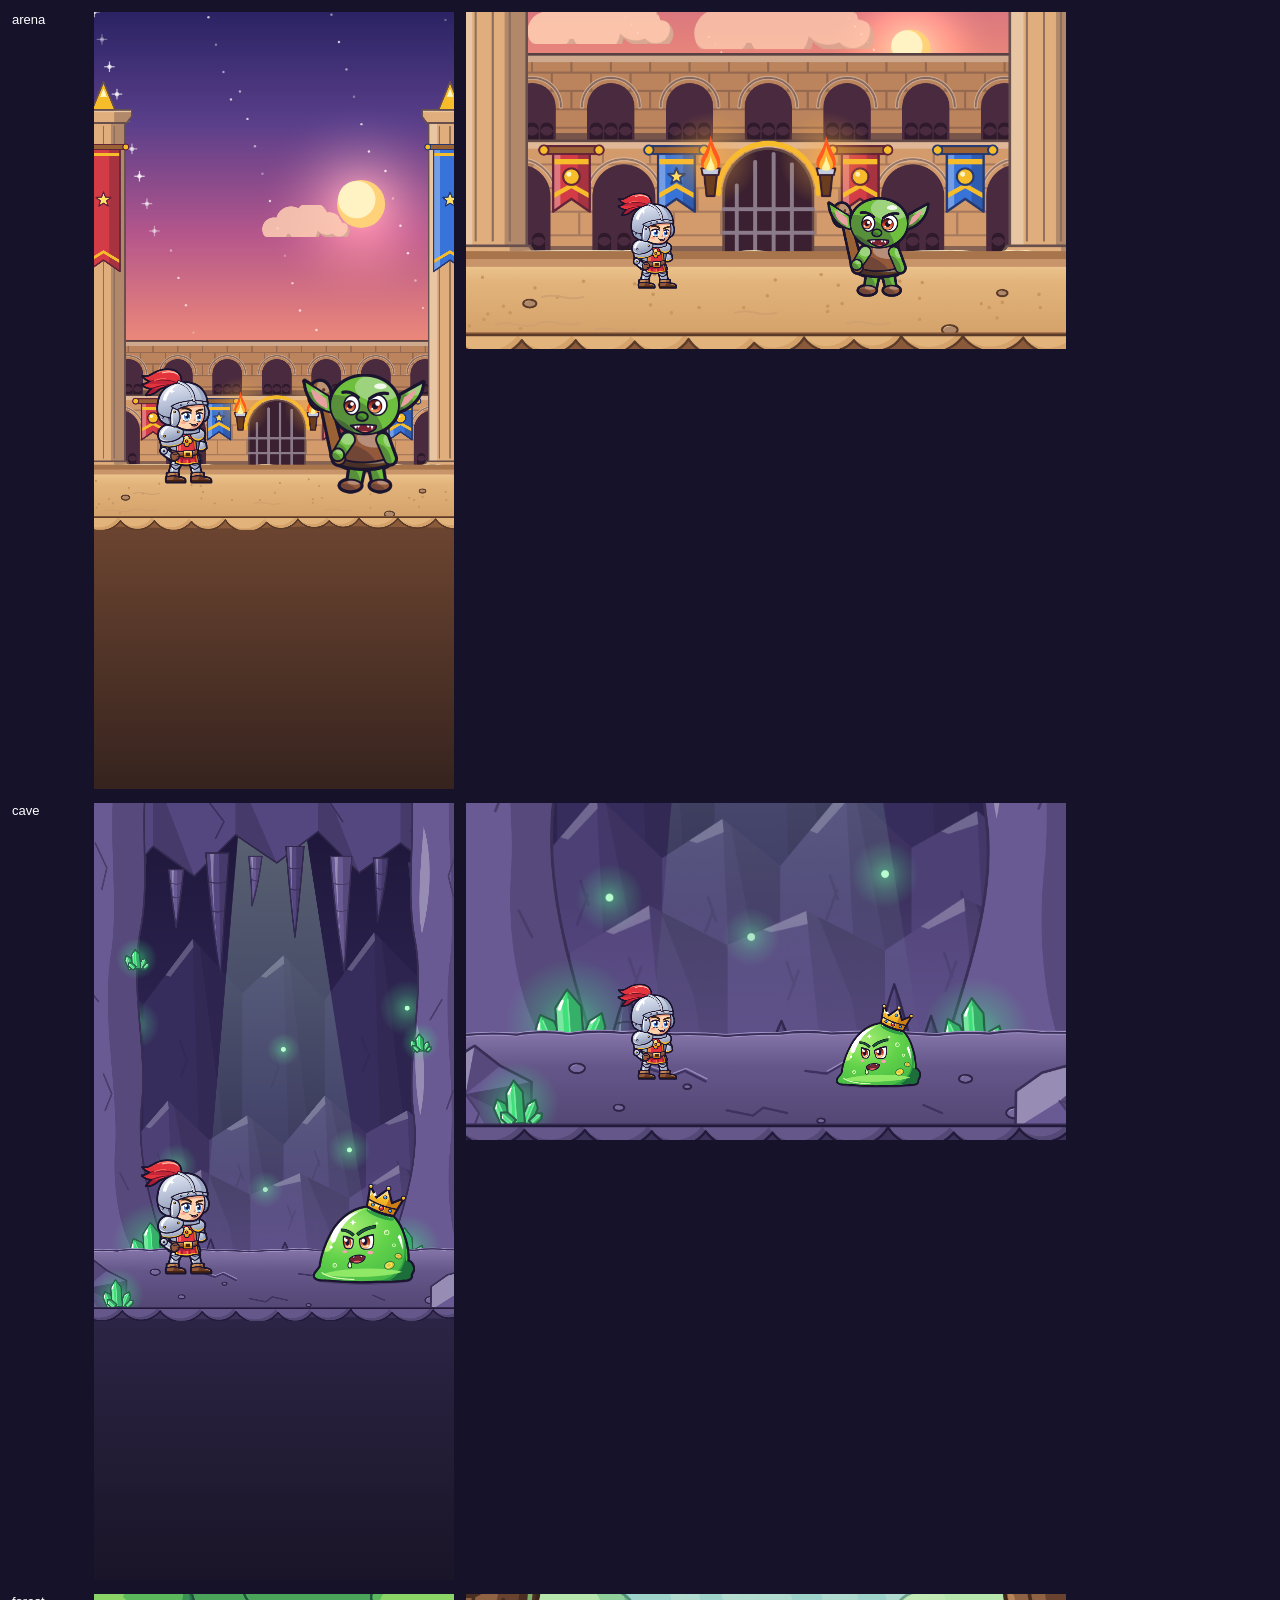
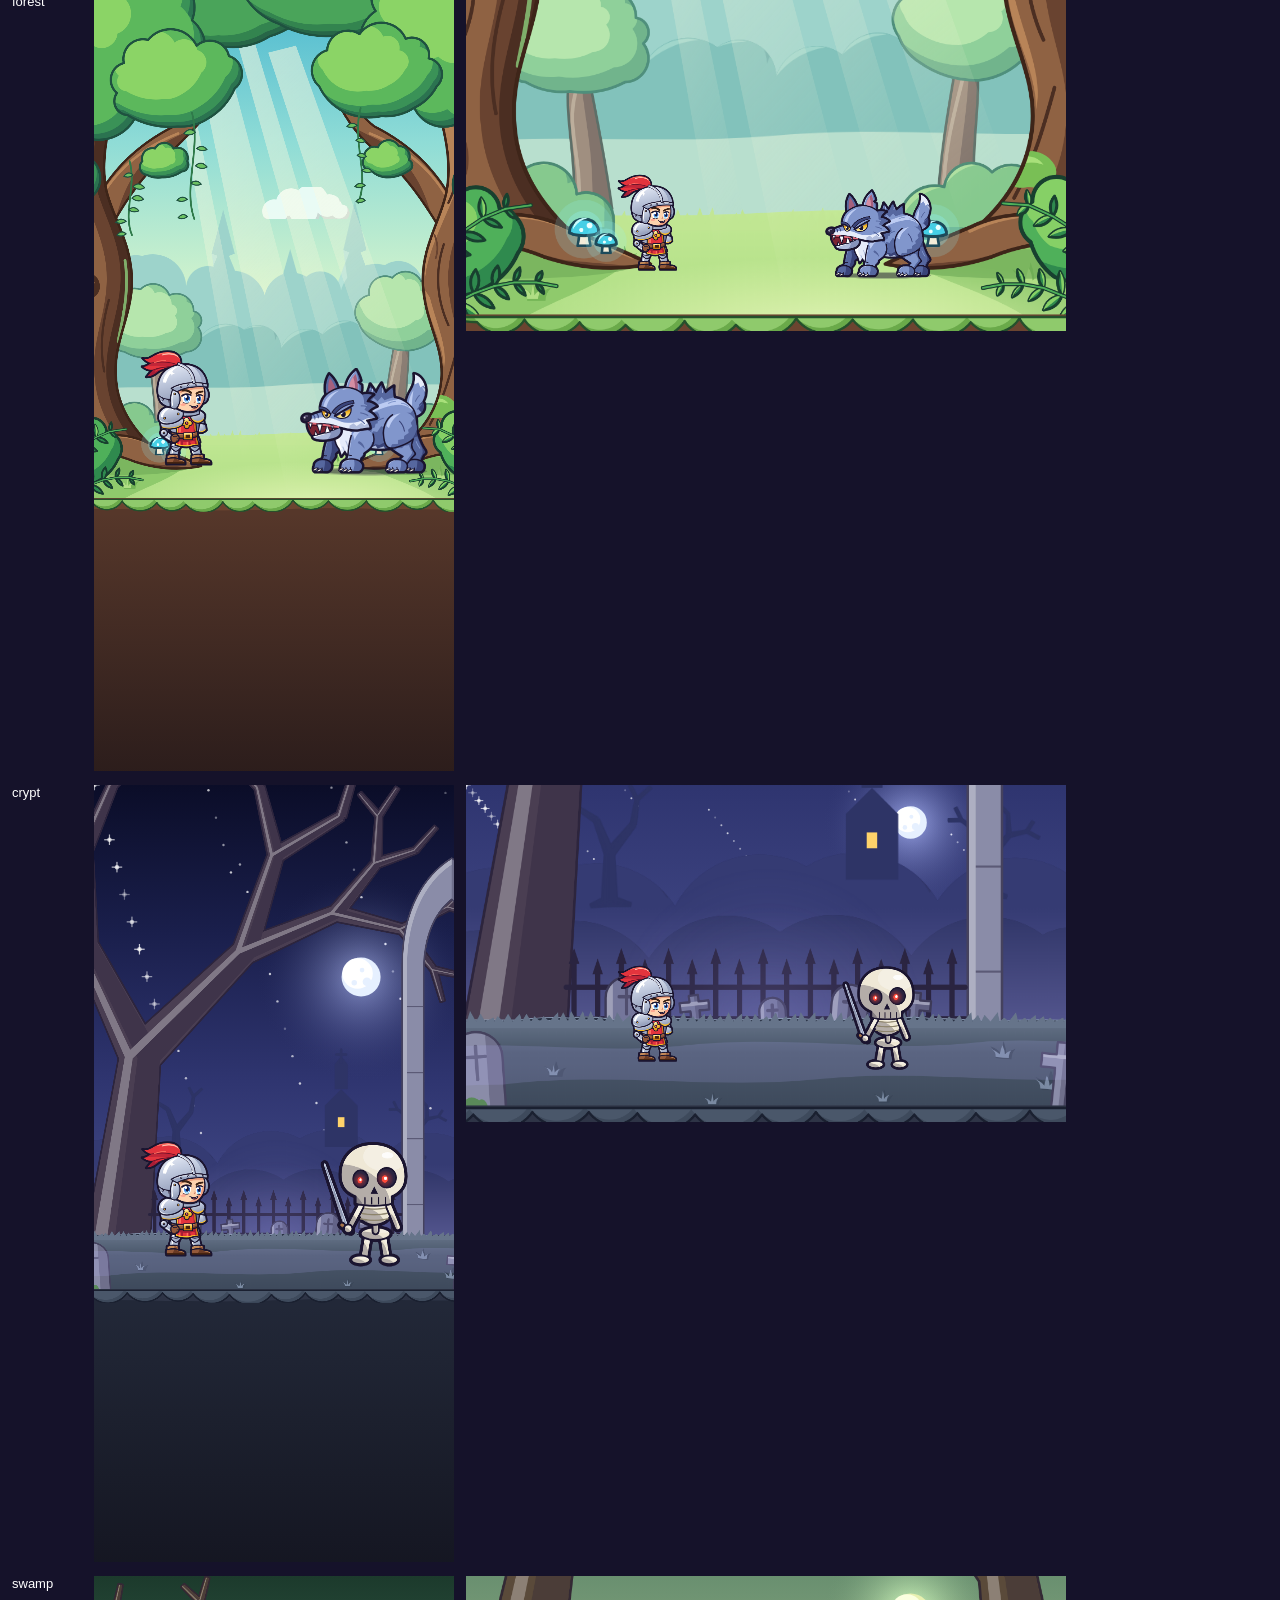
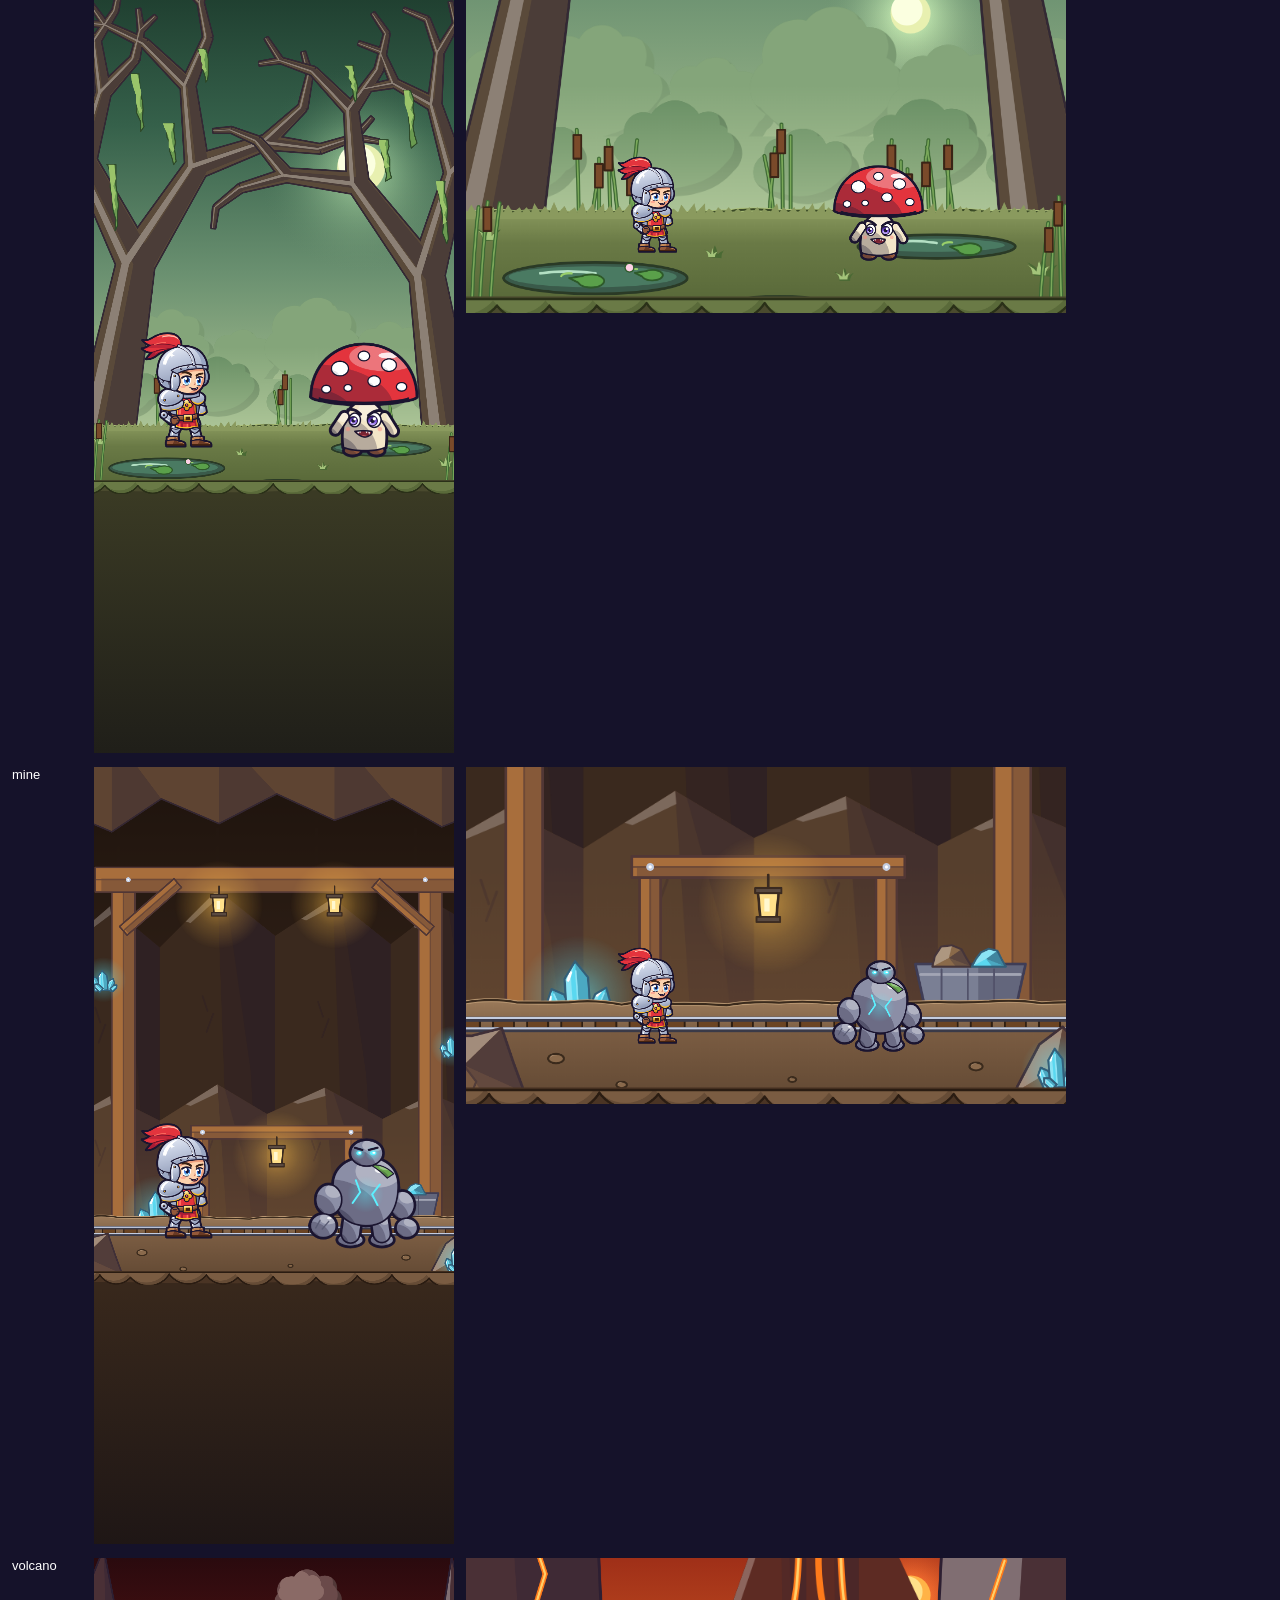
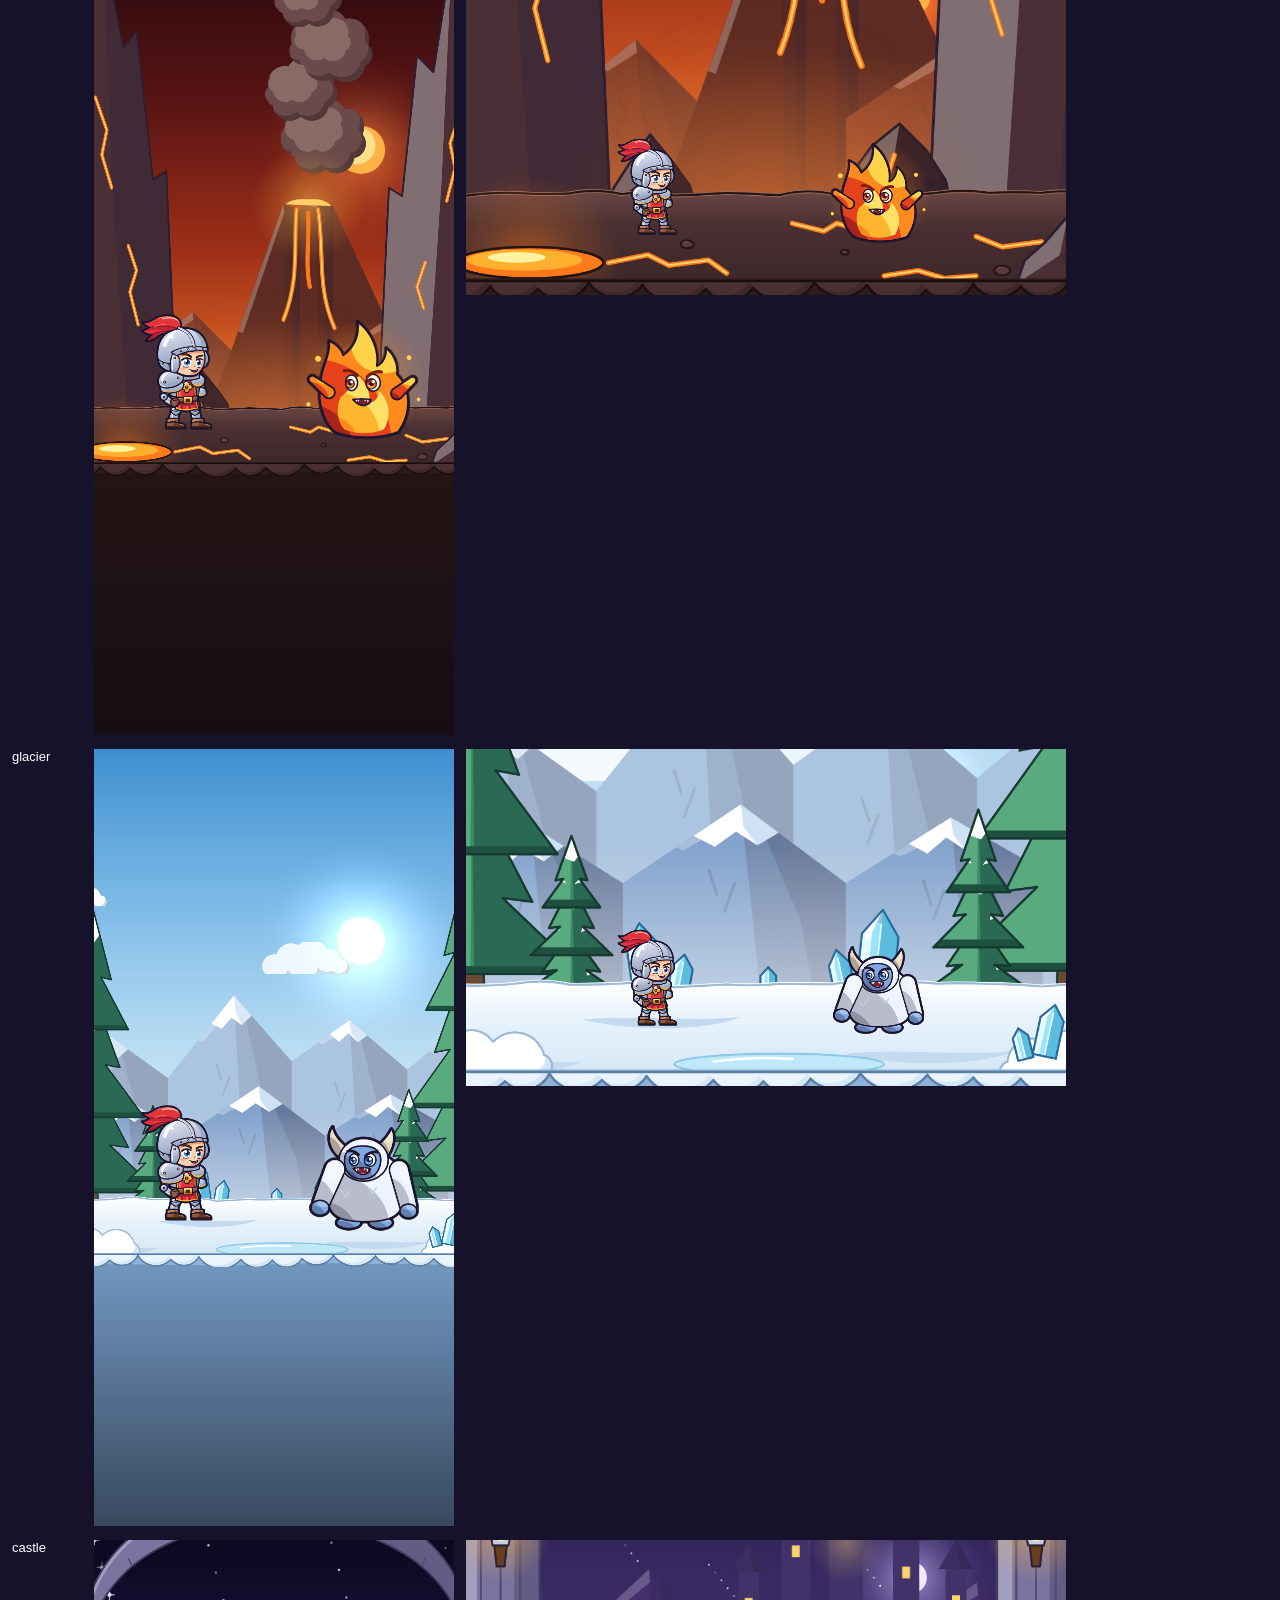
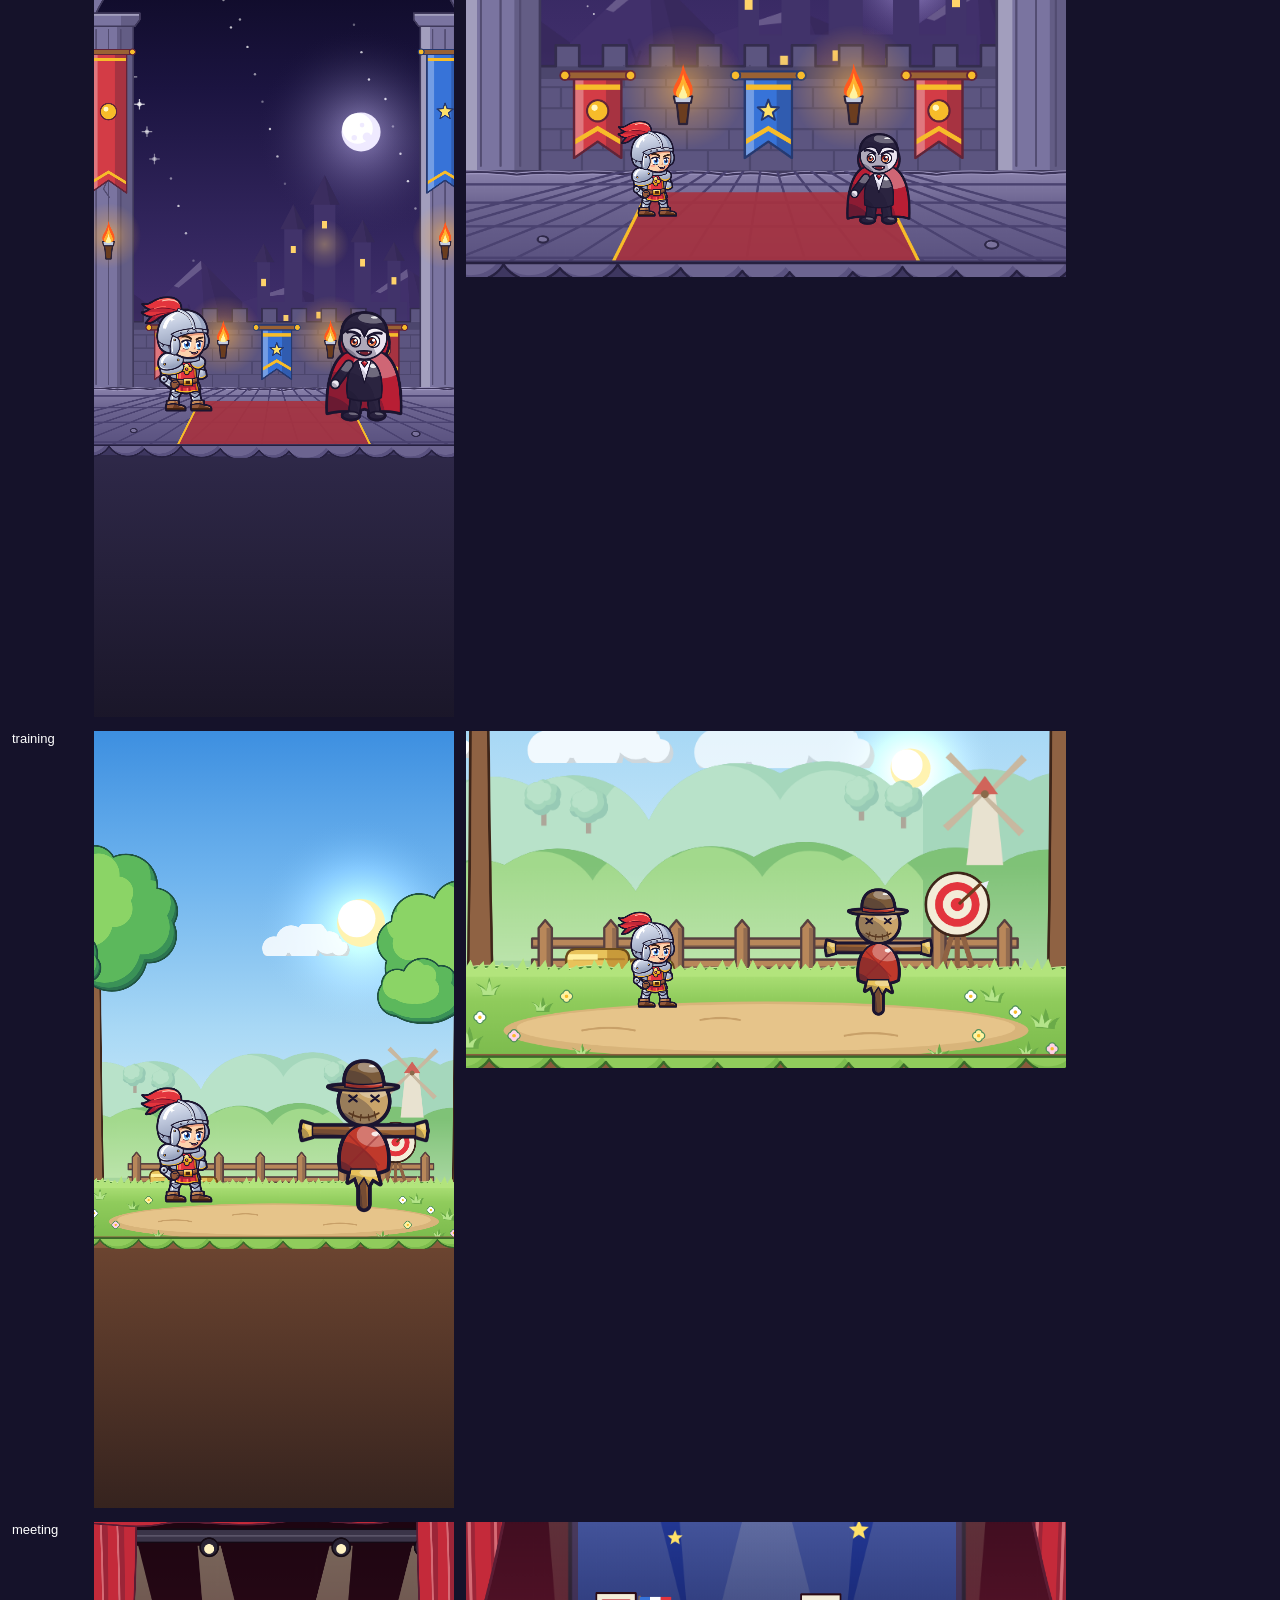
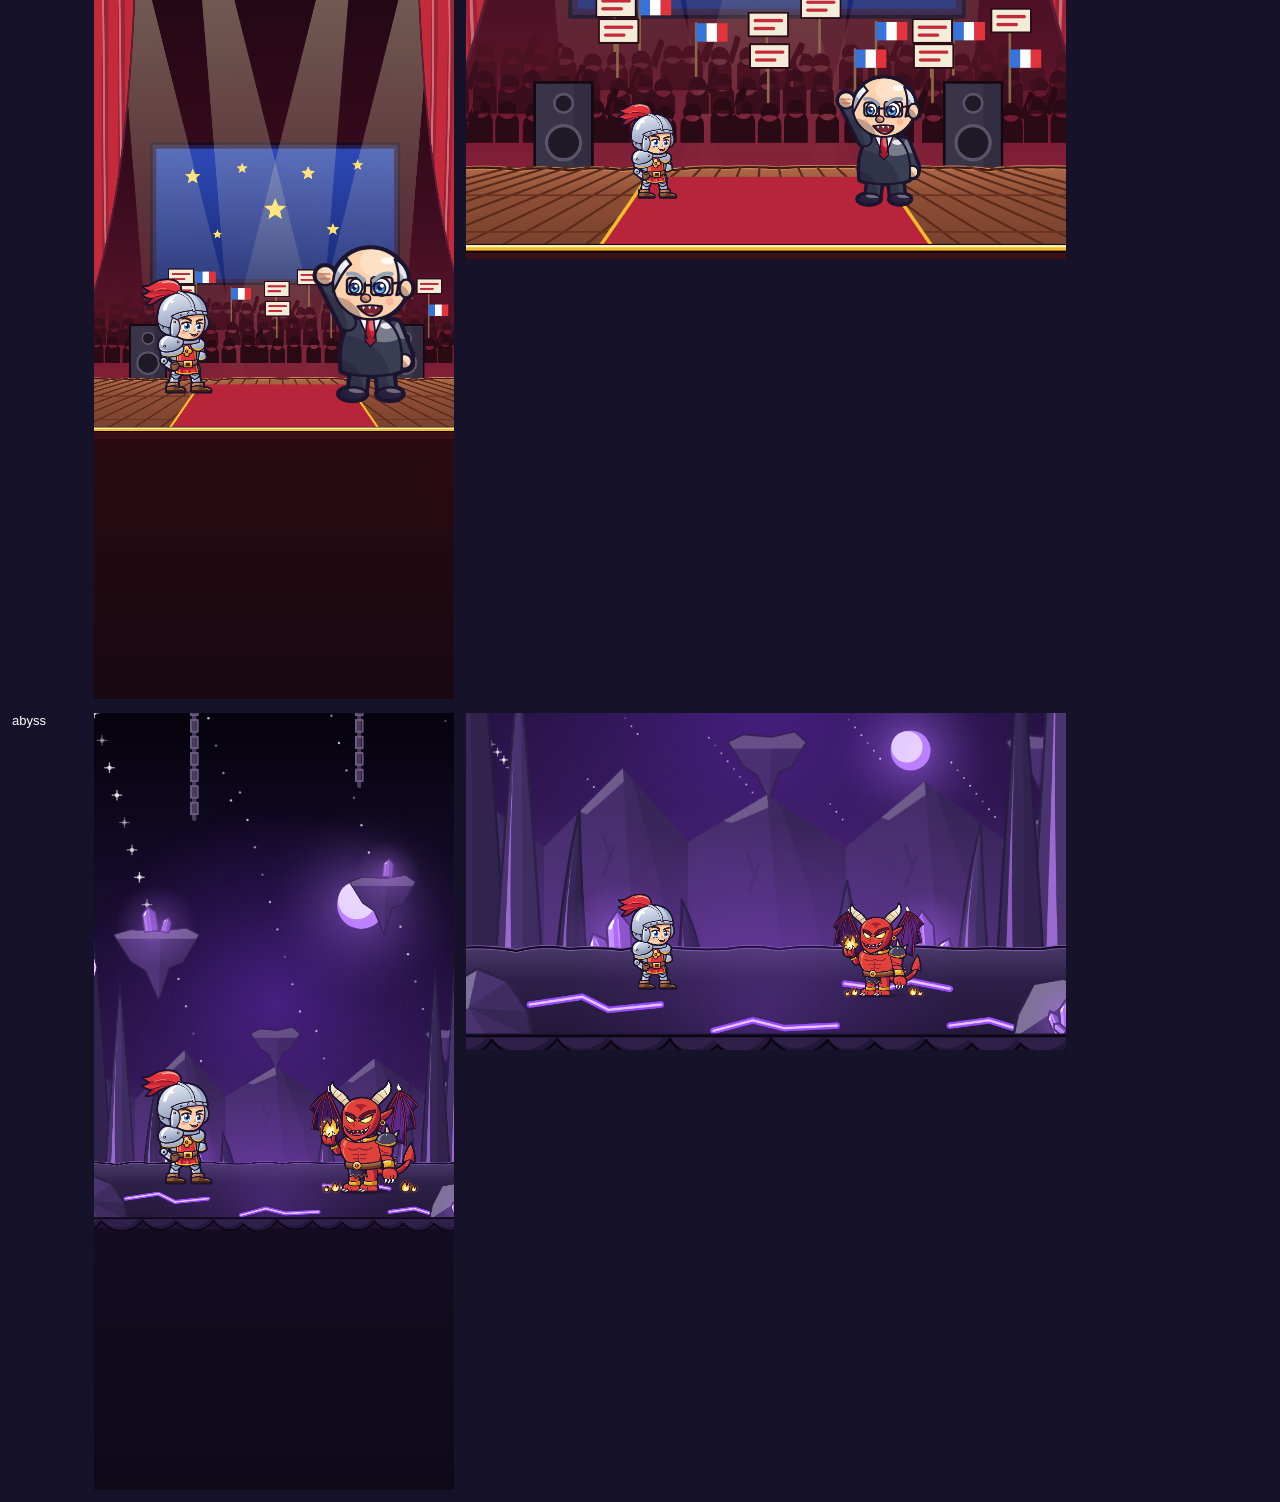
<file: refonte/apercu-decors.html>
<!doctype html>
<!-- Aperçu des décors de combat (refonte) : ?t=forest,cave… ; chaque thème en portrait (téléphone) et en paysage,
     avec un héros et un monstre à la bonne taille. À ouvrir via un petit serveur (python3 -m http.server). -->
<meta charset="utf-8">
<body style="margin:0;padding:12px;background:#15122a;color:#fff;font:13px sans-serif">
<div id="out" style="display:flex;flex-direction:column;gap:14px"></div>
<script type="module">
import { paintScene, loadDecorArt } from '../js/battle.js';
import { loadHeroArt, loadMonsterArt, heroCanvas, monsterCanvas, lw, lh } from '../js/sprites.js';
await Promise.all([loadDecorArt(), loadHeroArt(), loadMonsterArt()]);
const q = new URLSearchParams(location.search);
const themes = (q.get('t') || 'arena,cave,forest,crypt,swamp,mine,volcano,glacier,castle,training,meeting,abyss').split(',');
const mon = { arena: 'goblin', cave: 'slimeKing', forest: 'wolf', crypt: 'skeleton', swamp: 'mushroom', mine: 'golem', volcano: 'fireElem', glacier: 'yeti', castle: 'vampire', training: 'scarecrow', meeting: 'melenchon', abyss: 'demon' };
const out = document.getElementById('out');
function scene(theme, W, H, GROUND, px, portrait) {
  const c = document.createElement('canvas'); c.width = W * px; c.height = H * px;
  const x = c.getContext('2d'); x.setTransform(px, 0, 0, px, 0, 0);
  paintScene(x, theme, W, H, GROUND, 3, true);
  const hero = heroCanvas('guerrier');
  const hs = 28 * 1.15 * 3, hw = hs * lw(hero) / lh(hero);
  x.imageSmoothingEnabled = true;
  x.drawImage(hero, (portrait ? 0.25 : 0.3125) * W - hw / 2, GROUND - hs, hw, hs);
  const m = monsterCanvas(mon[theme] || 'goblin');
  const mh = lh(m) * 4, mw = lw(m) * 4;
  x.save(); x.translate((portrait ? 0.75 : 0.6875) * W, 0); x.scale(-1, 1); x.drawImage(m, -mw / 2, GROUND - mh, mw, mh); x.restore();
  return c;
}
for (const t of themes) {
  const row = document.createElement('div');
  row.style.cssText = 'display:flex;gap:12px;align-items:flex-start';
  const lab = document.createElement('div'); lab.textContent = t; lab.style.width = '70px';
  const H = Math.round(240 * 2.16);
  const a = scene(t, 240, H, Math.round(H * 0.62), 1.5, true); a.style.width = '360px';
  const b = scene(t, 480, 270, 228, 1.25, false); b.style.width = '600px';
  row.append(lab, a, b); out.append(row);
}
document.title = 'ok';
</script>
</file>
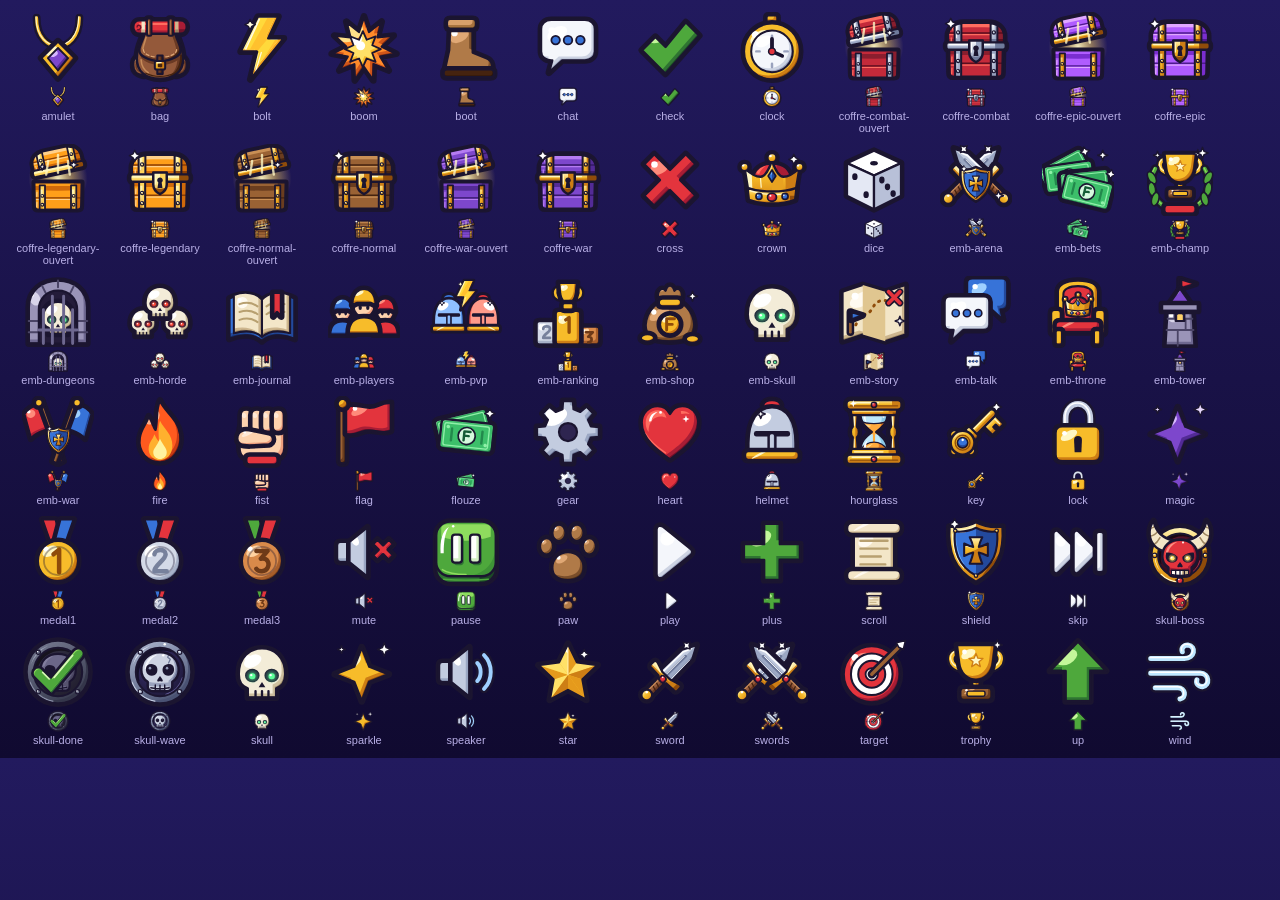
<file: refonte/apercu-icones.html>
<!doctype html>
<!-- Aperçu des icônes de l'interface (art/ui), en grand et à la taille du jeu -->
<meta charset="utf-8">
<body style="margin:0;padding:12px;background:linear-gradient(180deg,#221a5e,#100a30);color:#b8afe6;font:11px sans-serif">
<div id="g" style="display:flex;flex-wrap:wrap;gap:10px"></div>
<script type="module">
const names = await (await fetch('../art/ui/?' + Date.now())).text();
const q = new URLSearchParams(location.search), only = q.get('n'), big = +(q.get('s') || 72);
const list = only ? only.split(',') : [...names.matchAll(/href="([^"]+)\.svg"/g)].map(m => m[1]);
const g = document.getElementById('g');
for (const n of list) g.insertAdjacentHTML('beforeend', `<div style="width:${big + 20}px;text-align:center"><img src="../art/ui/${n}.svg?${Date.now()}" style="width:${big}px;height:${big}px"><br><img src="../art/ui/${n}.svg" style="width:22px;height:22px"><br>${n}</div>`);
document.title = 'ok';
</script>
</file>
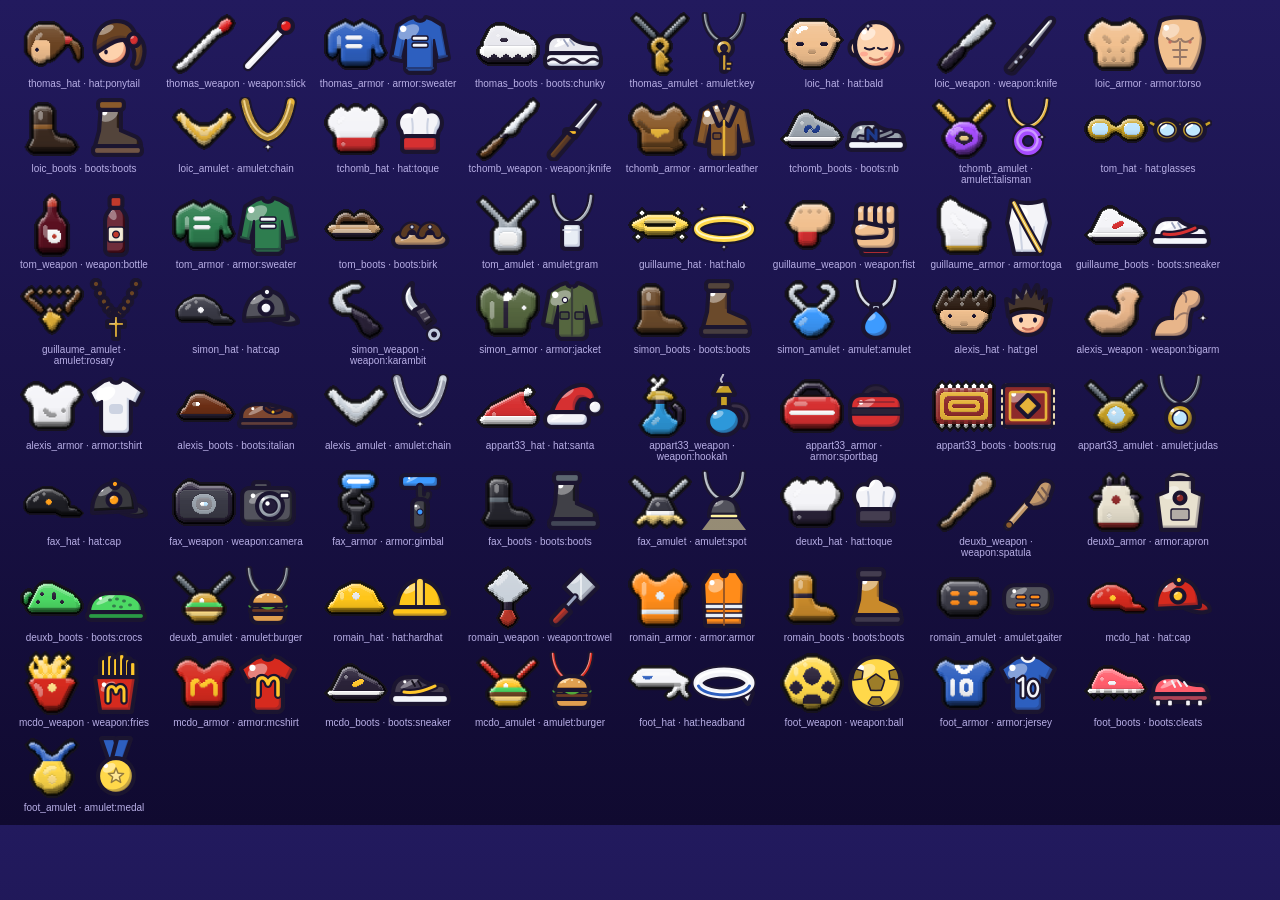
<file: refonte/apercu-objets.html>
<!doctype html>
<!-- Aperçu des objets, familiers et sorts : ancien dessin pixel à gauche, nouveau dessin vectoriel à droite.
     ?k=objets|sorts ; à ouvrir via python3 -m http.server 8091 à la racine du dossier. -->
<meta charset="utf-8">
<body style="margin:0;padding:12px;background:linear-gradient(180deg,#221a5e,#100a30);color:#b8afe6;font:10px sans-serif">
<div id="g" style="display:flex;flex-wrap:wrap;gap:8px"></div>
<script type="module">
import { ITEMS, SPELLS } from '../js/data.js';
import * as S from '../js/sprites.js';
const q = new URLSearchParams(location.search), kind = q.get('k') || 'objets', big = +(q.get('s') || 64);
if (S.loadItemArt) await S.loadItemArt();
const g = document.getElementById('g');
const only = q.get('ids');
const ids = only ? only.split(',') : kind === 'sorts' ? Object.keys(SPELLS).filter(id => !/^[xr]_/.test(id)) : Object.keys(ITEMS);
for (const id of ids) {
  const d = document.createElement('div'); d.style.cssText = `width:${big * 2 + 16}px;text-align:center`;
  const a = document.createElement('canvas'), b = document.createElement('canvas');
  for (const c of [a, b]) { c.style.cssText = `width:${big}px;height:${big}px;object-fit:contain;image-rendering:pixelated`; }
  const old = kind === 'sorts' ? S.spellIconPixel?.(id) : S.itemIconPixel?.(id);
  if (old) S.paint(a, old, { scale: 4 });
  S.paint(b, kind === 'sorts' ? S.spellIcon(id) : S.itemIcon(id), { scale: 4 });
  d.append(a, b, document.createElement('br'), id + (kind === 'sorts' ? '' : ' · ' + ITEMS[id].slot + ':' + ITEMS[id].icon));
  g.append(d);
}
document.title = 'ok';
</script>
</file>
